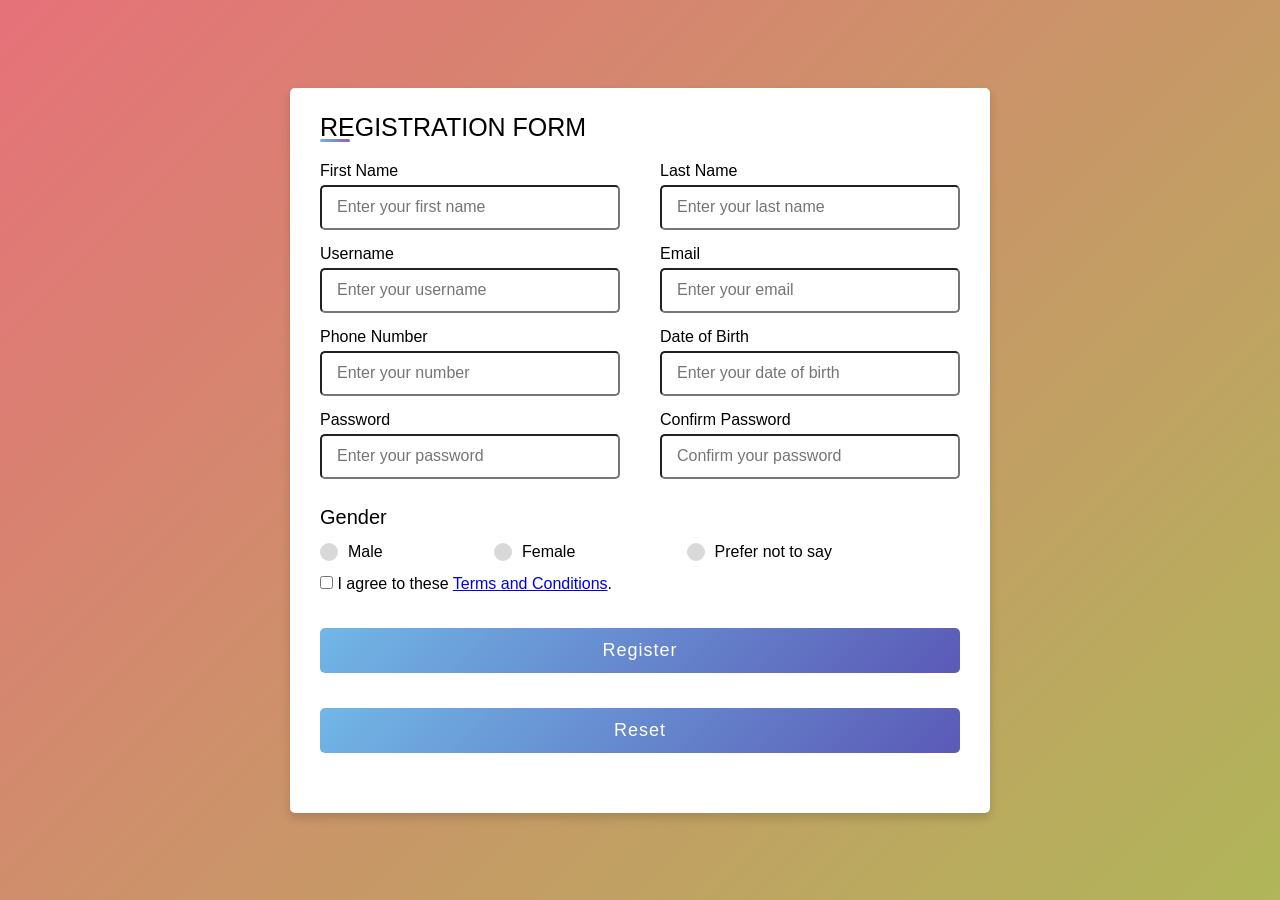
<file: index.html>
<!DOCTYPE html>

<html lang="en" dir="ltr">
  <head>
    <meta charset="UTF-8">
    <title> Registration Form </title>
    <link rel="stylesheet" href="style.css">
     <meta name="viewport" content="width=device-width, initial-scale=1.0">
   </head>
<body>
  <div class="container">
    <div class="title">REGISTRATION FORM</div>
    <div class="content">
      <form action="#">
        <div class="user-details">
          <div class="input-box">
            <span class="details">First Name</span>
            <input type="text" placeholder="Enter your first name" required>
          </div>
          <div class="input-box">
            <span class="details">Last Name</span>
            <input type="text" placeholder="Enter your last name" required>
          </div>
          <div class="input-box">
            <span class="details">Username</span>
            <input type="text" placeholder="Enter your username" required>
          </div>
          <div class="input-box">
            <span class="details">Email</span>
            <input type="text" placeholder="Enter your email" required>
          </div>
          <div class="input-box">
            <span class="details">Phone Number</span>
            <input type="text" placeholder="Enter your number" required>
          </div>
          <div class="input-box">
            <span class="details">Date of Birth</span>
            <input type="text" placeholder="Enter your date of birth" required>
          </div>
          <div class="input-box">
            <span class="details">Password</span>
            <input type="text" placeholder="Enter your password" required>
          </div>
          <div class="input-box">
            <span class="details">Confirm Password</span>
            <input type="text" placeholder="Confirm your password" required>
          </div>
        </div>
        <div class="gender-details">
          <input type="radio" name="gender" id="dot-1">
          <input type="radio" name="gender" id="dot-2">
          <input type="radio" name="gender" id="dot-3">
          <span class="gender-title">Gender</span>
          <div class="category">
            <label for="dot-1">
            <span class="dot one"></span>
            <span class="gender">Male</span>
          </label>
          <label for="dot-2">
            <span class="dot two"></span>
            <span class="gender">Female</span>
          </label>
          <label for="dot-3">
            <span class="dot three"></span>
            <span class="gender">Prefer not to say</span>
            </label>
          </div>
          <div class="tacbox">
            <input id="checkbox" type="checkbox"/>
            <label for="checkbox"> I agree to these <a href="#">Terms and Conditions</a>.</label>
        </div>
        <div class="button">
          <input type="submit" value="Register">
        </div>
        <div class="button">
            <input type="reset"
        </div>
      </form>
    </div>
  </div>

</body>
</html>
</file>
<file: style.css>
*{
    margin: 0;
    padding: 0;
    box-sizing: border-box;
    font-family: 'Poppins',sans-serif;
  }
  body{
    height: 100vh;
    display: flex;
    justify-content: center;
    align-items: center;
    padding: 10px;
    background: linear-gradient(135deg, #e67179, #b0b659);
  }
  .container{
    max-width: 700px;
    width: 100%;
    background-color: #fff;
    padding: 25px 30px;
    border-radius: 5px;
    box-shadow: 0 5px 10px rgba(0, 0, 0, 0.15);
  }
  .container .title{
    font-size: 25px;
    font-weight: 500;
    position: relative;
  }
  .container .title::before{
    content: "";
    position: absolute;
    left: 0;
    bottom: 0;
    height: 3px;
    width: 30px;
    border-radius: 5px;
    background: linear-gradient(135deg, #71b7e6, #9b59b6);
  }
  .content form .user-details{
    display: flex;
    flex-wrap: wrap;
    justify-content: space-between;
    margin: 20px 0 12px 0;
  }
  form .user-details .input-box{
    margin-bottom: 15px;
    width: calc(100% / 2 - 20px);
  }
  form .input-box span.details{
    display: block;
    font-weight: 500;
    margin-bottom: 5px;
  }
  .user-details .input-box input{
    height: 45px;
    width: 100%;
    outline: none;
    font-size: 16px;
    border-radius: 5px;
    padding-left: 15px;
    border: 1px red rgb(2, 47, 49);
    border-bottom-width: 2px;
    transition: all 0.3s ease;
  }
  .user-details .input-box input:focus,
  .user-details .input-box input:valid{
    border-style: solid;
    border-color: red;
  }
   form .gender-details .gender-title{
    font-size: 20px;
    font-weight: 500;
   }
   form .category{
     display: flex;
     width: 80%;
     margin: 14px 0 ;
     justify-content: space-between;
   }
   form .category label{
     display: flex;
     align-items: center;
     cursor: pointer;
   }
   form .category label .dot{
    height: 18px;
    width: 18px;
    border-radius: 50%;
    margin-right: 10px;
    background: #d9d9d9;
    border: 5px solid transparent;
    transition: all 0.3s ease;
  }
   #dot-1:checked ~ .category label .one,
   #dot-2:checked ~ .category label .two,
   #dot-3:checked ~ .category label .three{
     background: #9b59b6;
     border-color: #d9d9d9;
   }
   form input[type="radio"]{
     display: none;
   }
   form .button{
     height: 45px;
     margin: 35px 0
   }
   form .button input{
     height: 100%;
     width: 100%;
     border-radius: 5px;
     border: none;
     color: #fff;
     font-size: 18px;
     font-weight: 500;
     letter-spacing: 1px;
     cursor: pointer;
     transition: all 0.3s ease;
     background: linear-gradient(135deg, #71b7e6, #5b59b6);
   }
   form .button input:hover{
    /* transform: scale(0.99); */
    background: linear-gradient(-135deg, #71b7e6, #59b661f7);
    }
   (max-width: 584px){
   .container{
    max-width: 100%;
  }
  form .user-details .input-box{
      margin-bottom: 15px;
      width: 100%;
    }
    form .category{
      width: 100%;
    }
    .content form .user-details{
      max-height: 300px;
      overflow-y: scroll;
    }
    .user-details::-webkit-scrollbar{
      width: 5px;
    }
    }
    (max-width: 459px){
    .container .content .category{
      flex-direction: column;
    }
  }
</file>
<file: styleform.css>
*{
    margin: 0;
    padding: 0;
    box-sizing: border-box;
    font-family: 'Poppins',sans-serif;
  }
  body{
    height: 100vh;
    display: flex;
    justify-content: center;
    align-items: center;
    padding: 10px;
    background: linear-gradient(135deg, #e67179, #b0b659);
  }
  .container{
    max-width: 700px;
    width: 100%;
    background-color: #fff;
    padding: 25px 30px;
    border-radius: 5px;
    box-shadow: 0 5px 10px rgba(0, 0, 0, 0.15);
  }
  .container .title{
    font-size: 25px;
    font-weight: 500;
    position: relative;
  }
  .container .title::before{
    content: "";
    position: absolute;
    left: 0;
    bottom: 0;
    height: 3px;
    width: 30px;
    border-radius: 5px;
    background: linear-gradient(135deg, #71b7e6, #9b59b6);
  }
  .content form .user-details{
    display: flex;
    flex-wrap: wrap;
    justify-content: space-between;
    margin: 20px 0 12px 0;
  }
  form .user-details .input-box{
    margin-bottom: 15px;
    width: calc(100% / 2 - 20px);
  }
  form .input-box span.details{
    display: block;
    font-weight: 500;
    margin-bottom: 5px;
  }
  .user-details .input-box input{
    height: 45px;
    width: 100%;
    outline: none;
    font-size: 16px;
    border-radius: 5px;
    padding-left: 15px;
    border: 1px red rgb(2, 47, 49);
    border-bottom-width: 2px;
    transition: all 0.3s ease;
  }
  .user-details .input-box input:focus,
  .user-details .input-box input:valid{
    border-style: solid;
    border-color: red;
  }
   form .gender-details .gender-title{
    font-size: 20px;
    font-weight: 500;
   }
   form .category{
     display: flex;
     width: 80%;
     margin: 14px 0 ;
     justify-content: space-between;
   }
   form .category label{
     display: flex;
     align-items: center;
     cursor: pointer;
   }
   form .category label .dot{
    height: 18px;
    width: 18px;
    border-radius: 50%;
    margin-right: 10px;
    background: #d9d9d9;
    border: 5px solid transparent;
    transition: all 0.3s ease;
  }
   #dot-1:checked ~ .category label .one,
   #dot-2:checked ~ .category label .two,
   #dot-3:checked ~ .category label .three{
     background: #9b59b6;
     border-color: #d9d9d9;
   }
   form input[type="radio"]{
     display: none;
   }
   form .button{
     height: 45px;
     margin: 35px 0
   }
   form .button input{
     height: 100%;
     width: 100%;
     border-radius: 5px;
     border: none;
     color: #fff;
     font-size: 18px;
     font-weight: 500;
     letter-spacing: 1px;
     cursor: pointer;
     transition: all 0.3s ease;
     background: linear-gradient(135deg, #71b7e6, #5b59b6);
   }
   form .button input:hover{
    /* transform: scale(0.99); */
    background: linear-gradient(-135deg, #71b7e6, #59b661f7);
    }
   (max-width: 584px){
   .container{
    max-width: 100%;
  }
  form .user-details .input-box{
      margin-bottom: 15px;
      width: 100%;
    }
    form .category{
      width: 100%;
    }
    .content form .user-details{
      max-height: 300px;
      overflow-y: scroll;
    }
    .user-details::-webkit-scrollbar{
      width: 5px;
    }
    }
    (max-width: 459px){
    .container .content .category{
      flex-direction: column;
    }
  }
</file>
